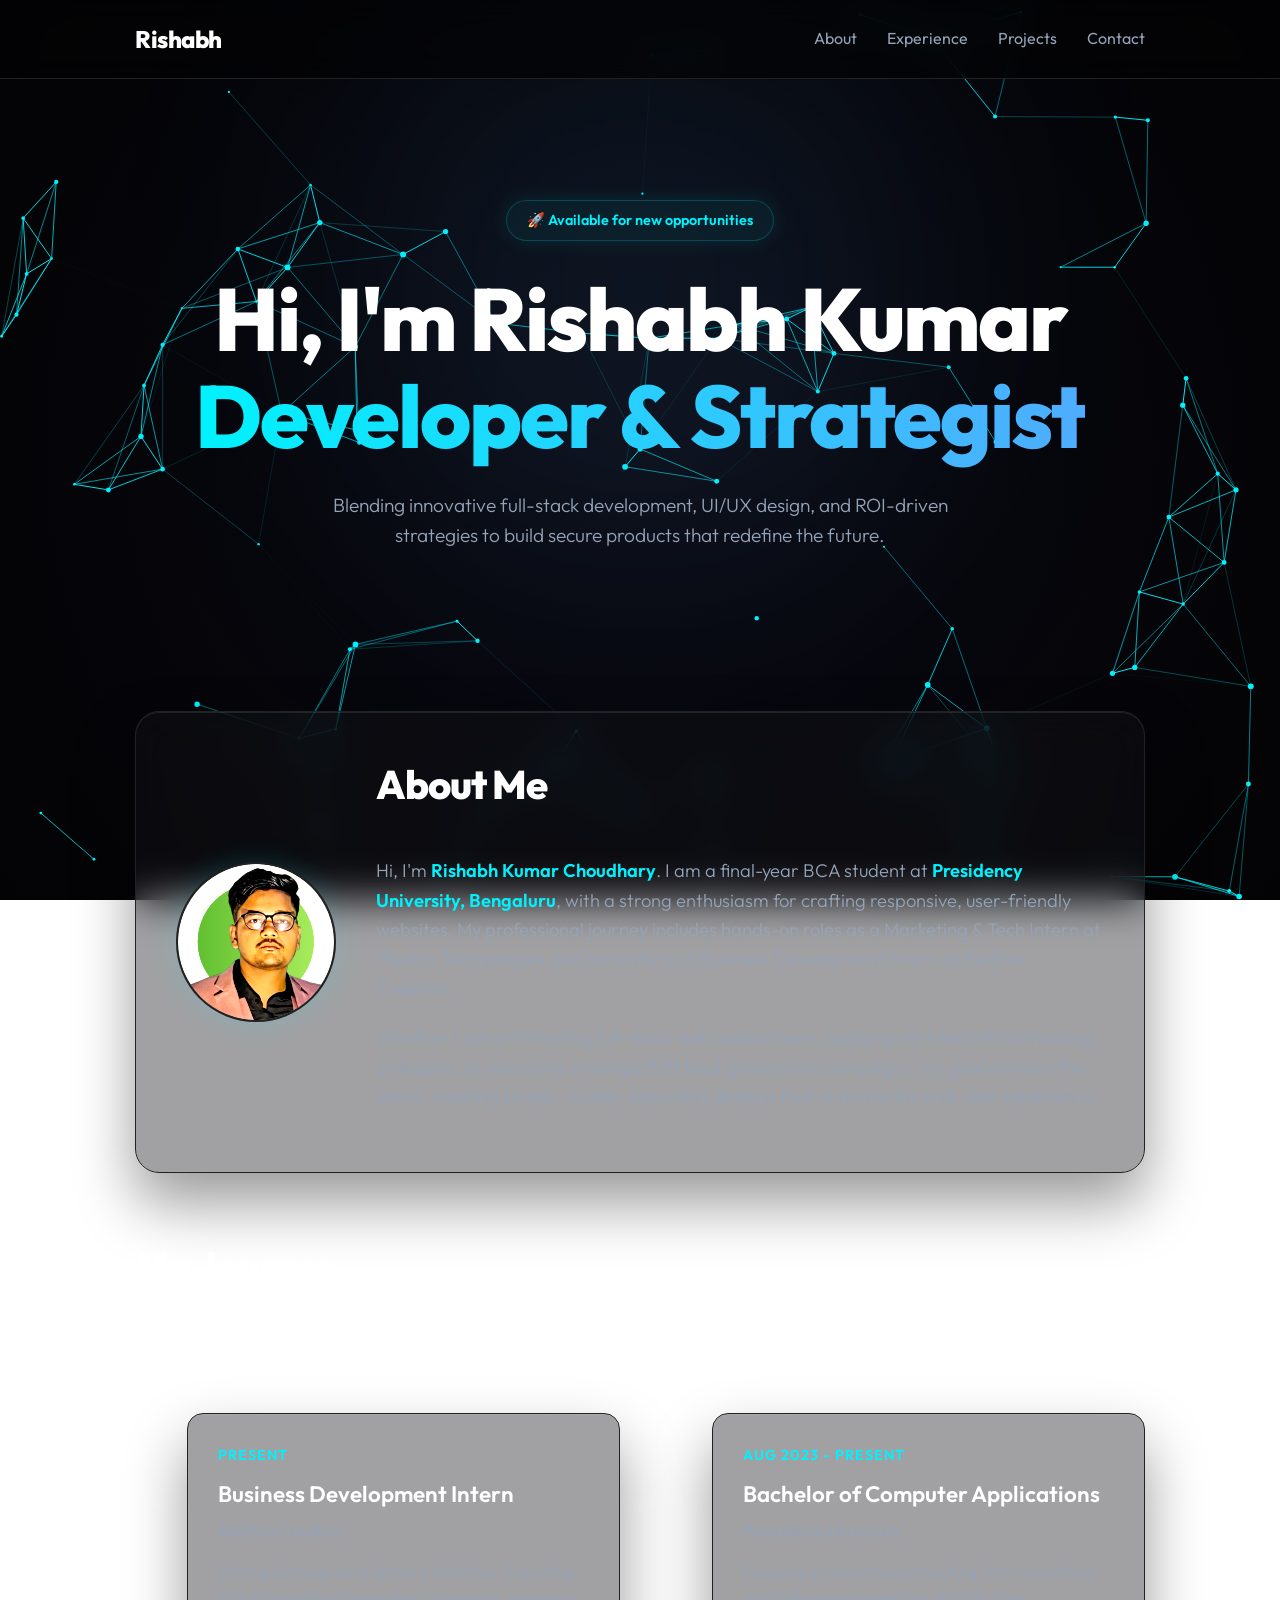
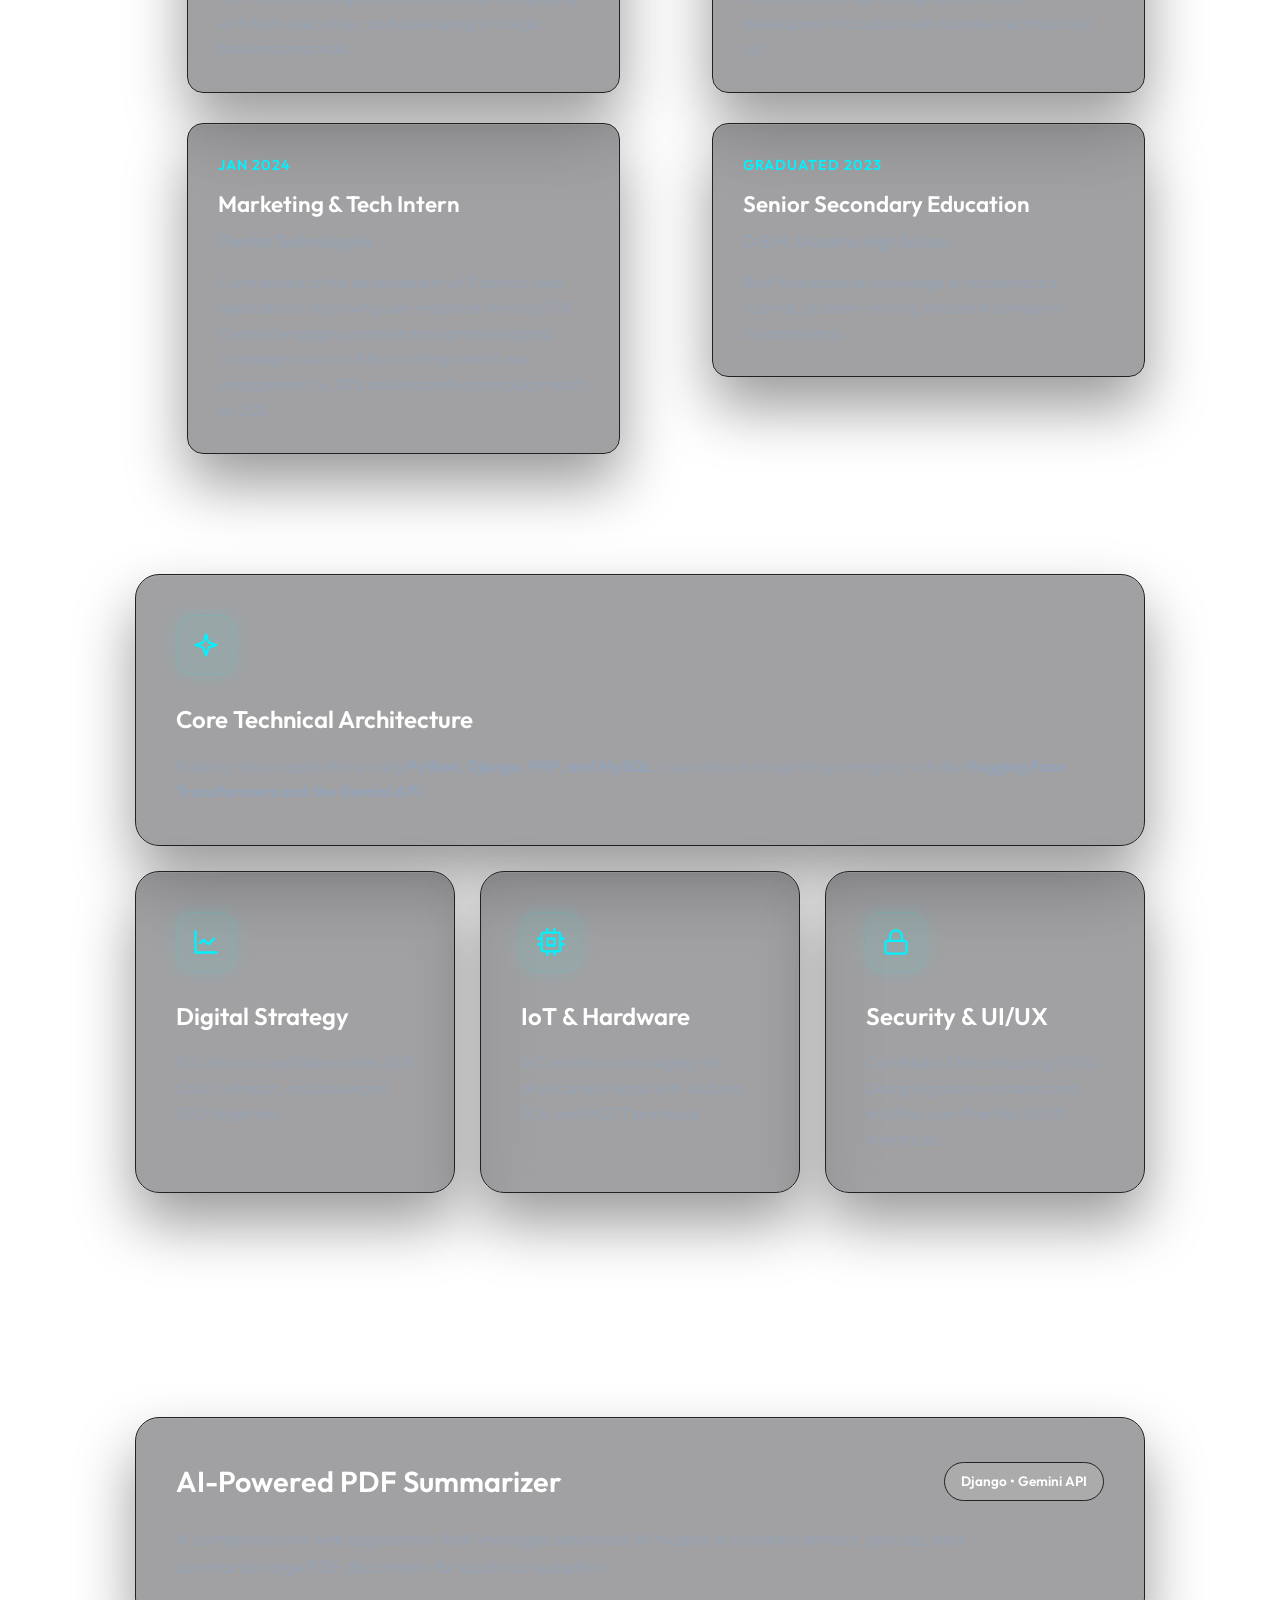
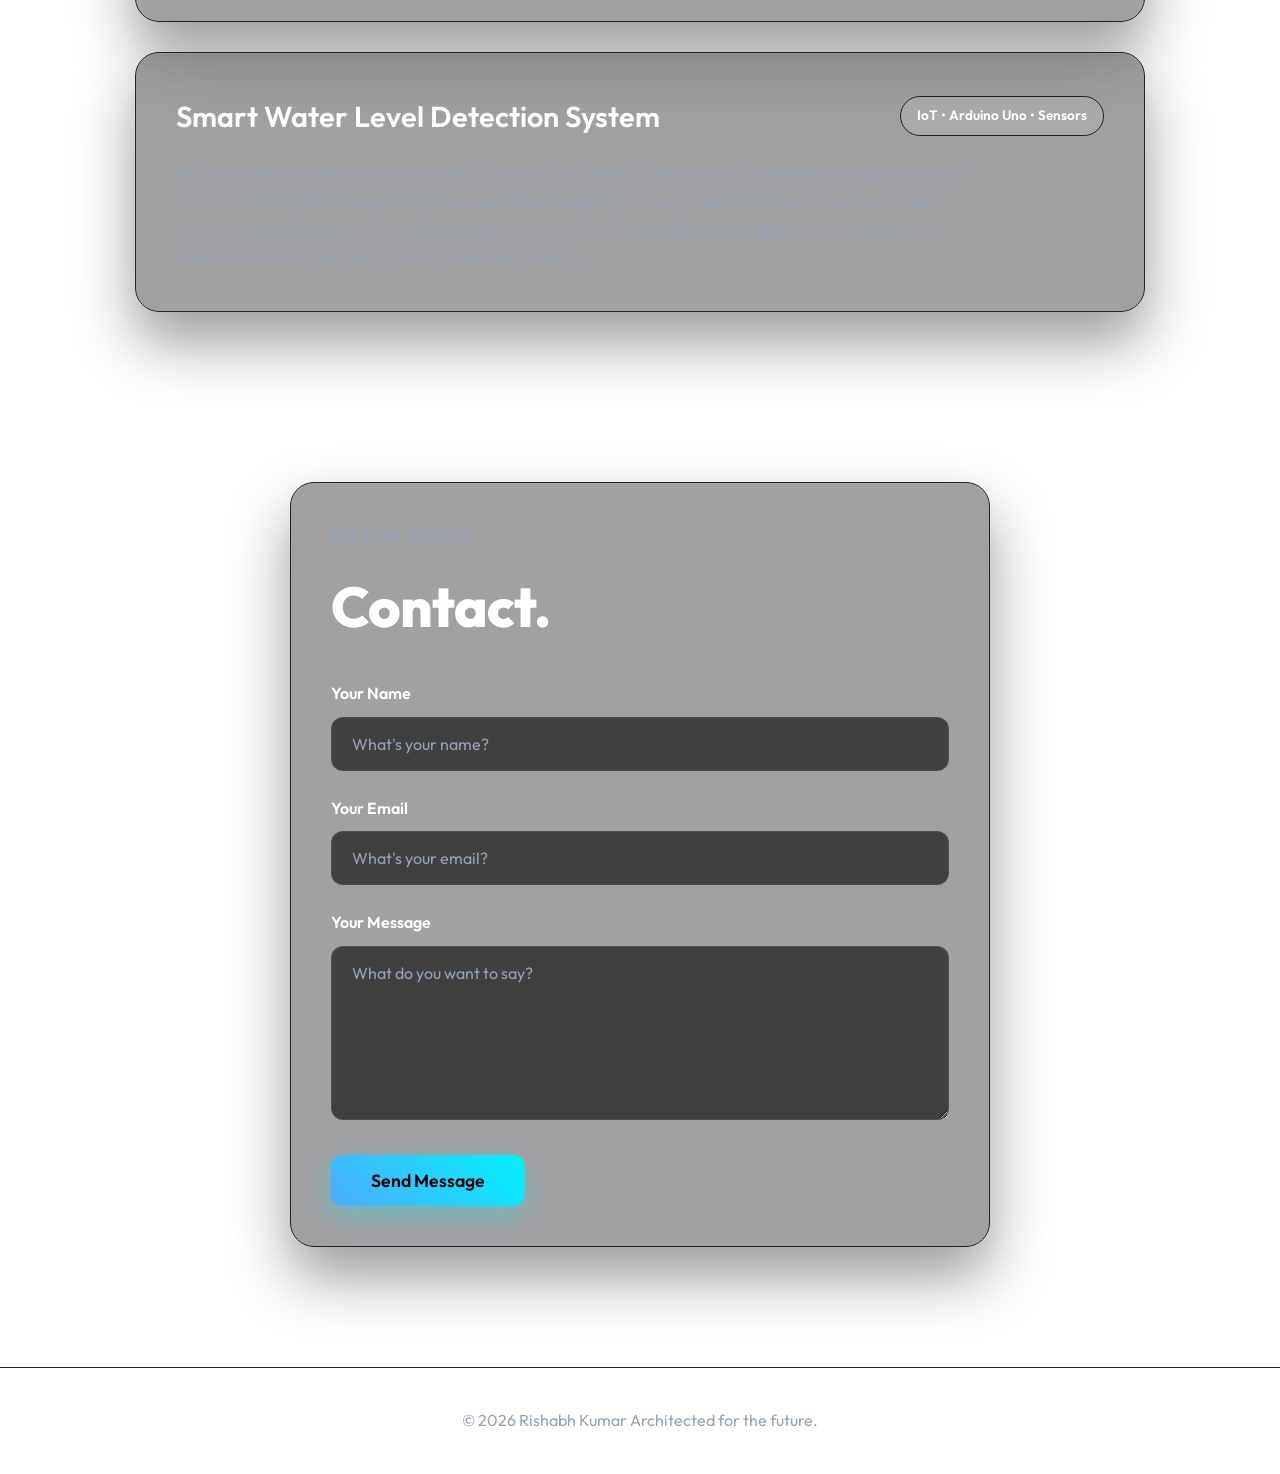
<file: index.html>
<!DOCTYPE html>
<html lang="en">
<head>
    <meta charset="UTF-8">
    <meta name="viewport" content="width=device-width, initial-scale=1.0">
    <title>Rishabh Kumar | Innovator</title>
    <link rel="stylesheet" href="style.css">
    <link href="https://fonts.googleapis.com/css2?family=Outfit:wght@300;400;600;800&display=swap" rel="stylesheet">
</head>
<body>

    <canvas id="bg-canvas"></canvas>

    <nav>
        <div class="nav-content">
            <div class="logo">Rishabh<span class="dot"></span></div>
            <div class="nav-links">
                <a href="#about">About</a>
                <a href="#experience">Experience</a>
                <a href="#work">Projects</a>
                <a href="#contact">Contact</a>
            </div>
        </div>
    </nav>

    <main class="container">
        <header class="hero slide-up">
            <div class="glow-orb"></div>
            <div class="badge">🚀 Available for new opportunities</div>
            <h1>Hi, I'm Rishabh Kumar <br> <span class="gradient-text">Developer & Strategist</span></h1>
            <p>Blending innovative full-stack development, UI/UX design, and ROI-driven strategies to build secure products that redefine the future.</p>
        </header>

        <section class="about-section fade-in" id="about">
            <div class="card glass about-card tilt-card fade-in">
                <div class="card-content">
                    
                    <div class="about-profile-wrap glass">
                        <img src="profile.png" alt="Rishabh Kumar Profile">
                    </div>

                    <div class="about-text-content">
                        <h2 class="section-title">About Me</h2>
                        <div class="about-text">
                            <p>
                                Hi, I'm <strong>Rishabh Kumar Choudhary</strong>. I am a final-year BCA student at <strong>Presidency University, Bengaluru</strong>, with a strong enthusiasm for crafting responsive, user-friendly websites. My professional journey includes hands-on roles as a Marketing & Tech Intern at Plentra Technologies and currently as a Business Development Intern at RedFox Creation.
                            </p>
                            <p>
                                Whether I am architecting full-stack web applications, applying certified ethical hacking principles, or executing strategic B2B lead generation campaigns, my goal remains the same: creating simple, visually appealing designs that enhance the end-user experience.
                            </p>
                        </div>
                    </div>

                </div>
            </div>
        </section>

        <section class="timeline-section fade-in" id="experience">
            <h2 class="section-title">My Journey</h2>
            
            <div class="timeline-container">
                
                <div class="timeline-column">
                    <h3 class="column-title">Experience</h3>
                    <div class="timeline">
                        <div class="timeline-item glass tilt-card fade-in">
                            <div class="timeline-date">Present</div>
                            <div class="timeline-content">
                                <h3>Business Development Intern</h3>
                                <h4>RedFox Creation</h4>
                                <p>Driving business development initiatives. Executing ROI-focused lead generation campaigns, engaging with tech executives, and developing strategic business proposals.</p>
                            </div>
                        </div>

                        <div class="timeline-item glass tilt-card fade-in delay-1">
                            <div class="timeline-date">Jan 2024</div>
                            <div class="timeline-content">
                                <h3>Marketing & Tech Intern</h3>
                                <h4>Plentra Technologies</h4>
                                <p>Contributed to the development of 3 distinct web applications, improving user response times by 15%. Created engaging content and optimized digital campaigns, successfully boosting overall user engagement by 30% and expanding campaign reach by 25%.</p>
                            </div>
                        </div>
                    </div>
                </div>

                <div class="timeline-column">
                    <h3 class="column-title">Education</h3>
                    <div class="timeline">
                        <div class="timeline-item glass tilt-card fade-in delay-2">
                            <div class="timeline-date">Aug 2023 - Present</div>
                            <div class="timeline-content">
                                <h3>Bachelor of Computer Applications</h3>
                                <h4>Presidency University</h4>
                                <p>Focusing on advanced computing, front-end/back-end software engineering, and full-stack development to build a well-rounded technical skill set.</p>
                            </div>
                        </div>

                        <div class="timeline-item glass tilt-card fade-in delay-3">
                            <div class="timeline-date">Graduated 2023</div>
                            <div class="timeline-content">
                                <h3>Senior Secondary Education</h3>
                                <h4>D.B.M.S Kadma High School</h4>
                                <p>Built foundational knowledge in mathematics, science, problem-solving, and early computer fundamentals.</p>
                            </div>
                        </div>
                    </div>
                </div>

            </div>
        </section>

        <section class="bento-grid">
            <div class="card glass bento-large tilt-card fade-in">
                <div class="card-content">
                    <div class="icon-wrap">
                        <svg width="24" height="24" viewBox="0 0 24 24" fill="none" stroke="currentColor" stroke-width="2" stroke-linecap="round" stroke-linejoin="round"><path d="m12 3-1.912 5.813a2 2 0 0 1-1.275 1.275L3 12l5.813 1.912a2 2 0 0 1 1.275 1.275L12 21l1.912-5.813a2 2 0 0 1 1.275-1.275L21 12l-5.813-1.912a2 2 0 0 1-1.275-1.275L12 3Z"/></svg>
                    </div>
                    <h3>Core Technical Architecture</h3>
                    <p>Building robust applications using <strong>Python, Django, PHP, and MySQL</strong>. I specialize in integrating emerging tech like <strong>Hugging Face Transformers and the Gemini API</strong>.</p>
                </div>
            </div>

            <div class="card glass bento-small tilt-card fade-in delay-1">
                <div class="card-content">
                    <div class="icon-wrap">
                        <svg width="24" height="24" viewBox="0 0 24 24" fill="none" stroke="currentColor" stroke-width="2" stroke-linecap="round" stroke-linejoin="round"><path d="M3 3v18h18"/><path d="m19 9-5 5-4-4-3 3"/></svg>
                    </div>
                    <h3>Digital Strategy</h3>
                    <p>ROI-driven Lead Generation, B2B Cold Outreach, and advanced SEO targeting.</p>
                </div>
            </div>

            <div class="card glass bento-small tilt-card fade-in delay-2">
                <div class="card-content">
                    <div class="icon-wrap">
                        <svg width="24" height="24" viewBox="0 0 24 24" fill="none" stroke="currentColor" stroke-width="2" stroke-linecap="round" stroke-linejoin="round"><rect x="4" y="4" width="16" height="16" rx="2" ry="2"/><rect x="9" y="9" width="6" height="6"/><line x1="9" y1="1" x2="9" y2="4"/><line x1="15" y1="1" x2="15" y2="4"/><line x1="9" y1="20" x2="9" y2="23"/><line x1="15" y1="20" x2="15" y2="23"/><line x1="20" y1="9" x2="23" y2="9"/><line x1="20" y1="14" x2="23" y2="14"/><line x1="1" y1="9" x2="4" y2="9"/><line x1="1" y1="14" x2="4" y2="14"/></svg>
                    </div>
                    <h3>IoT & Hardware</h3>
                    <p>IoT architecture bridging the physical and digital with Arduino, BLE, and MQTT protocols.</p>
                </div>
            </div>

            <div class="card glass bento-small tilt-card fade-in delay-3">
                <div class="card-content">
                    <div class="icon-wrap">
                        <svg width="24" height="24" viewBox="0 0 24 24" fill="none" stroke="currentColor" stroke-width="2" stroke-linecap="round" stroke-linejoin="round"><rect x="3" y="11" width="18" height="11" rx="2" ry="2"/><path d="M7 11V7a5 5 0 0 1 10 0v4"/></svg>
                    </div>
                    <h3>Security & UI/UX</h3>
                    <p>Certified in Ethical Hacking (90%). Designing secure systems and intuitive, user-friendly UI/UX interfaces.</p>
                </div>
            </div>
        </section>

        <section class="projects" id="work">
            <h2 class="section-title fade-in">Technical Masterpieces</h2>
            
            <div class="project-list">
                <div class="card glass project-card tilt-card fade-in">
                    <div class="card-content">
                        <div class="project-header">
                            <h3>AI-Powered PDF Summarizer</h3>
                            <span class="tag">Django • Gemini API</span>
                        </div>
                        <p>A comprehensive web application that leverages advanced AI models to instantly extract, process, and summarize large PDF documents for quick consumption.</p>
                    </div>
                </div>

                <div class="card glass project-card tilt-card fade-in delay-1">
                    <div class="card-content">
                        <div class="project-header">
                            <h3>Smart Water Level Detection System</h3>
                            <span class="tag">IoT • Arduino Uno • Sensors</span>
                        </div>
                        <p>An automated hardware solution built to monitor and alert on fluid levels. Engineered using an Arduino Uno microcontroller, the system processes distance data from an ultrasonic sensor to calculate real-time volume. It features a live status readout via a 16x2 LCD interface and triggers an active buzzer mechanism upon reaching critical threshold capacity.</p>
                    </div>
                </div>
            </div>
        </section>

        <section class="contact-area fade-in" id="contact">
            <div class="contact-layout">
                
                <div class="contact-form-card glass tilt-card fade-in">
                    <p class="sub-heading">Get in touch</p>
                    <h2 class="main-heading">Contact.</h2>
                    
                    <form class="contact-form" id="contact-form">
                        <label class="form-label">
                            <span class="label-text">Your Name</span>
                            <input type="text" name="name" id="name" placeholder="What's your name?" class="form-input" required>
                        </label>
                        
                        <label class="form-label">
                            <span class="label-text">Your Email</span>
                            <input type="email" name="email" id="email" placeholder="What's your email?" class="form-input" required>
                        </label>
                        
                        <label class="form-label">
                            <span class="label-text">Your Message</span>
                            <textarea rows="7" name="message" id="message" placeholder="What do you want to say?" class="form-input" required></textarea>
                        </label>
                        
                        <button type="submit" class="btn btn-primary submit-btn">Send Message</button>
                    </form>
                </div>

            </div>
        </section>
    </main>

    <footer>
        <p>&copy; 2026 Rishabh Kumar Architected for the future.</p>
    </footer>

    <script src="script.js"></script>
</body>
</html>
</file>
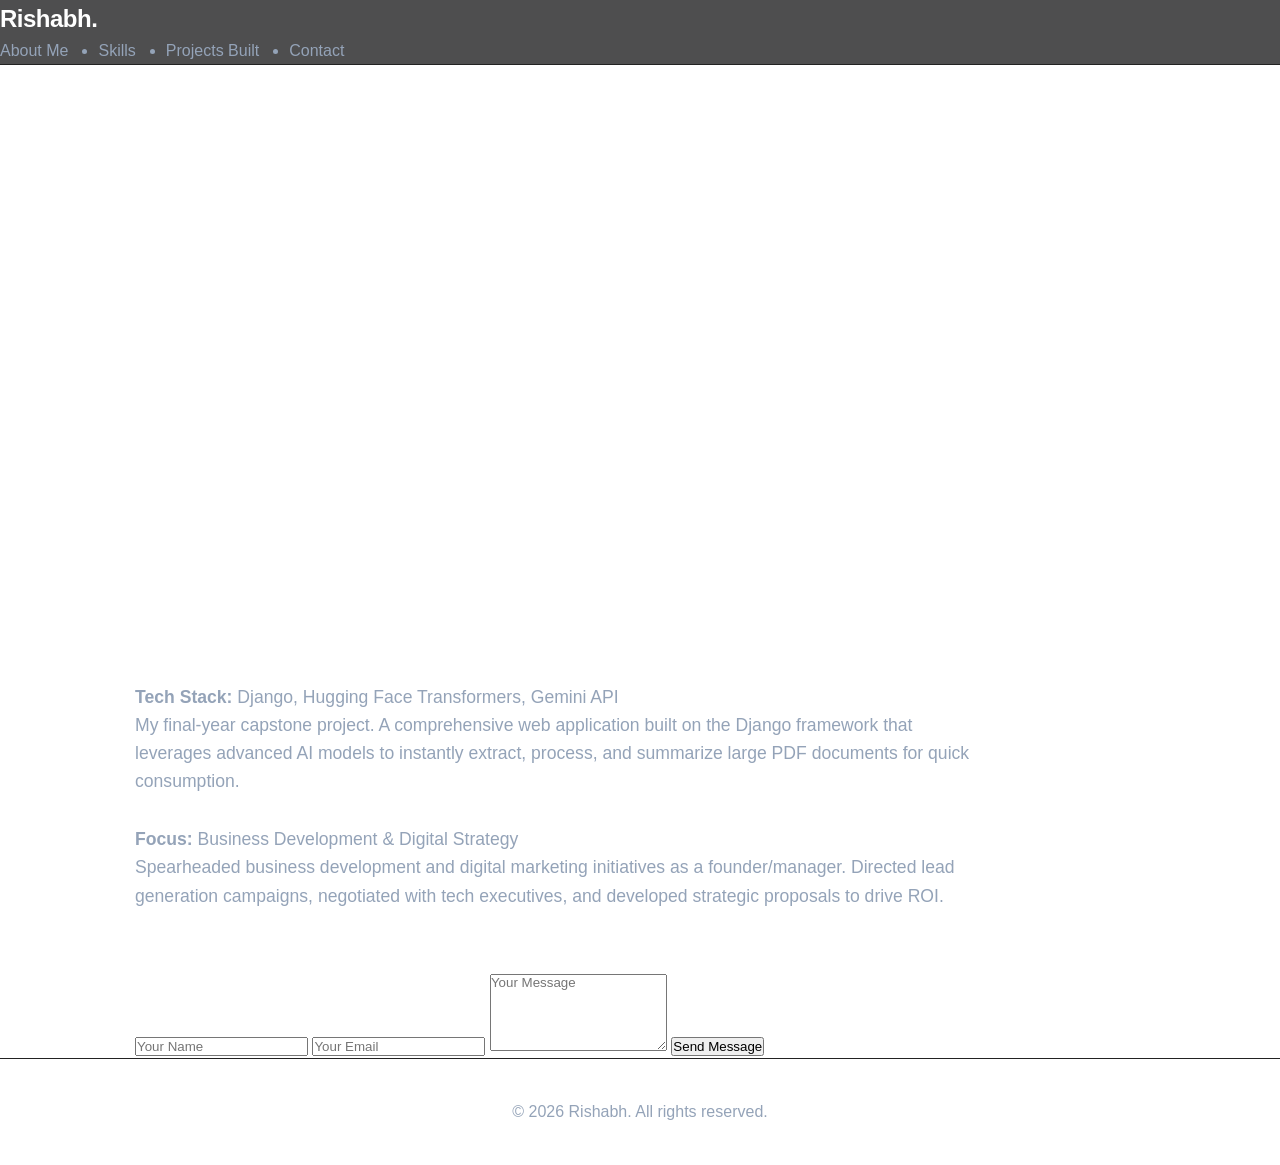
<file: gemini-code-1776959075885.html>
<!DOCTYPE html>
<html lang="en">
<head>
    <meta charset="UTF-8">
    <meta name="viewport" content="width=device-width, initial-scale=1.0">
    <title>Rishabh | Personal Portfolio</title>
    <link rel="stylesheet" href="style.css">
</head>
<body>

    <nav>
        <div class="logo">Rishabh.</div>
        <ul class="nav-links">
            <li><a href="#about">About Me</a></li>
            <li><a href="#skills">Skills</a></li>
            <li><a href="#projects">Projects Built</a></li>
            <li><a href="#contact">Contact</a></li>
        </ul>
    </nav>

    <section id="about" class="section">
        <div class="container">
            <h1>Hi, I'm Rishabh</h1>
            <h2>Final-Year BCA Student & Business Development Professional</h2>
            <p>
                I am a final-year Bachelor of Computer Applications (BCA) student with a unique blend of technical expertise and business acumen. As a founder at RedFox Creation and an experienced business development professional, I specialize in bridging the gap between innovative technology and strategic market growth. I am passionate about full-stack web development, emerging AI technologies, and crafting ROI-driven digital strategies.
            </p>
        </div>
    </section>

    <section id="skills" class="section bg-light">
        <div class="container">
            <h2>My Skills</h2>
            <div class="skills-grid">
                <div class="skill-category">
                    <h3>Web Development</h3>
                    <ul>
                        <li>Python & Django (MVT Architecture)</li>
                        <li>PHP & MySQL</li>
                        <li>AngularJS</li>
                        <li>HTML, CSS, JavaScript</li>
                    </ul>
                </div>
                <div class="skill-category">
                    <h3>Digital Marketing & Strategy</h3>
                    <ul>
                        <li>ROI-driven Lead Generation</li>
                        <li>SEO & Paid Advertisements</li>
                        <li>B2B Cold Outreach (LinkedIn)</li>
                        <li>Influencer Marketing</li>
                    </ul>
                </div>
                <div class="skill-category">
                    <h3>Emerging Tech & Tools</h3>
                    <ul>
                        <li>Hugging Face Transformers</li>
                        <li>Gemini API Integration</li>
                        <li>IoT (Arduino, BLE, MQTT, 6LoWPAN)</li>
                        <li>Financial Modeling</li>
                    </ul>
                </div>
            </div>
        </div>
    </section>

    <section id="projects" class="section">
        <div class="container">
            <h2>Projects Built</h2>
            <div class="projects-grid">
                <div class="project-card">
                    <h3>AI-Powered PDF Summarizer</h3>
                    <p class="tech-stack"><strong>Tech Stack:</strong> Django, Hugging Face Transformers, Gemini API</p>
                    <p>My final-year capstone project. A comprehensive web application built on the Django framework that leverages advanced AI models to instantly extract, process, and summarize large PDF documents for quick consumption.</p>
                </div>
                <div class="project-card">
                    <h3>RedFox Creation Initiatives</h3>
                    <p class="tech-stack"><strong>Focus:</strong> Business Development & Digital Strategy</p>
                    <p>Spearheaded business development and digital marketing initiatives as a founder/manager. Directed lead generation campaigns, negotiated with tech executives, and developed strategic proposals to drive ROI.</p>
                </div>
            </div>
        </div>
    </section>

    <section id="contact" class="section bg-light">
        <div class="container">
            <h2>Let's Connect</h2>
            <p>Currently transitioning into a new role, but always open to discussing technology, business development, or Indian Constitutional Law.</p>
            <form id="contact-form">
                <input type="text" id="name" placeholder="Your Name" required>
                <input type="email" id="email" placeholder="Your Email" required>
                <textarea id="message" rows="5" placeholder="Your Message" required></textarea>
                <button type="submit" class="btn">Send Message</button>
            </form>
        </div>
    </section>

    <footer>
        <p>&copy; 2026 Rishabh. All rights reserved.</p>
    </footer>

    <script src="script.js"></script>
</body>
</html>
</file>
<file: style.css>
:root {
    --bg-main: transparent; 
    --text-primary: #ffffff;
    --text-secondary: #94a3b8;
    
    --neon-cyan: #00f2fe;
    --neon-blue: #4facfe;
    
    --glass-bg: rgba(20, 20, 25, 0.4);
    --glass-border: rgba(255, 255, 255, 0.08);
    --glass-glow: rgba(0, 242, 254, 0.1);
    --border-color: #222222;
    --accent: #ffffff;
}

* {
    margin: 0;
    padding: 0;
    box-sizing: border-box;
    font-family: 'Outfit', sans-serif;
    scroll-behavior: smooth;
}

#bg-canvas {
    position: fixed;
    top: 0; left: 0; width: 100vw; height: 100vh;
    z-index: -1;
    background: radial-gradient(circle at center, #0a0a12 0%, #030305 100%);
    pointer-events: none; 
}

html, body {
    background-color: var(--bg-main);
    color: var(--text-primary);
    line-height: 1.6;
    overflow-x: hidden;
}

a { text-decoration: none; color: inherit; }

.container { max-width: 1050px; margin: 0 auto; padding: 0 20px; position: relative; z-index: 10; }

nav {
    position: fixed; top: 0; width: 100%;
    backdrop-filter: blur(15px); -webkit-backdrop-filter: blur(15px);
    background: rgba(3, 3, 5, 0.7);
    border-bottom: 1px solid var(--border-color);
    z-index: 100;
}
.nav-content { max-width: 1050px; margin: 0 auto; padding: 20px; display: flex; justify-content: space-between; align-items: center; }
.logo { font-weight: 800; font-size: 1.5rem; letter-spacing: -0.5px; color: var(--accent); }
.logo .dot { color: var(--neon-cyan); }
.nav-links { display: flex; gap: 30px; font-size: 1rem; font-weight: 400; color: var(--text-secondary); }
.nav-links a:hover { color: var(--neon-cyan); transition: color 0.3s ease; text-shadow: 0 0 10px rgba(0,242,254,0.5); }

.hero { padding: 200px 0 120px; text-align: center; position: relative; }
.glow-orb { position: absolute; top: 40%; left: 50%; transform: translate(-50%, -50%); width: 400px; height: 400px; background: var(--neon-blue); filter: blur(150px); opacity: 0.15; z-index: -1; pointer-events: none; }
.badge { display: inline-block; padding: 8px 20px; background: rgba(0, 242, 254, 0.05); color: var(--neon-cyan); border: 1px solid rgba(0, 242, 254, 0.2); border-radius: 100px; font-size: 0.9rem; font-weight: 600; margin-bottom: 30px; box-shadow: 0 0 20px rgba(0,242,254,0.1); }
.hero h1 { font-size: clamp(3rem, 7vw, 5.5rem); font-weight: 800; line-height: 1.1; letter-spacing: -2px; margin-bottom: 25px; }
.gradient-text { background: linear-gradient(270deg, #00f2fe, #4facfe, #00f2fe); background-size: 200% auto; -webkit-background-clip: text; -webkit-text-fill-color: transparent; animation: shine 4s linear infinite; }
@keyframes shine { to { background-position: 200% center; } }
.hero p { color: var(--text-secondary); font-size: 1.2rem; max-width: 650px; margin: 0 auto 40px; font-weight: 300; }

.glass {
    background: var(--glass-bg);
    backdrop-filter: blur(20px); -webkit-backdrop-filter: blur(20px);
    border: 1px solid var(--border-color); border-radius: 24px;
    box-shadow: 0 30px 60px rgba(0,0,0,0.4), inset 0 1px 0 rgba(255,255,255,0.1);
    position: relative; overflow: hidden;
}

.tilt-card { transform-style: preserve-3d; }
.tilt-card::before {
    content: ""; position: absolute; top: 0; left: 0; right: 0; bottom: 0;
    background: radial-gradient(800px circle at var(--mouse-x) var(--mouse-y), rgba(0, 242, 254, 0.1), transparent 40%);
    opacity: 0; transition: opacity 0.3s; pointer-events: none; z-index: 0;
}
.tilt-card:hover::before { opacity: 1; }
.tilt-card:hover { border-color: rgba(255, 255, 255, 0.2); box-shadow: 0 30px 60px rgba(0,0,0,0.5), 0 0 40px var(--glass-glow); z-index: 10; }
.card-content { position: relative; z-index: 2; padding: 40px; transform: translateZ(30px); }

.section-title { font-size: 2.5rem; margin-bottom: 40px; font-weight: 800; letter-spacing: -1px; }

/* About Me */
.about-section { margin-bottom: 60px; }
.about-card .card-content { display: flex; gap: 40px; align-items: center; }
.about-profile-wrap { flex-shrink: 0; width: 160px; height: 160px; border-radius: 50%; overflow: hidden; border: 2px solid var(--border-color); box-shadow: 0 0 30px rgba(0, 242, 254, 0.15); background: rgba(0,0,0,0.2); }
.about-profile-wrap img { width: 100%; height: 100%; object-fit: cover; filter: contrast(1.1) brightness(1.05); }
.about-text-content { flex: 1; }
.about-text p { color: var(--text-secondary); font-size: 1.15rem; margin-bottom: 20px; font-weight: 300; }
.about-text strong { color: var(--neon-cyan); font-weight: 600; }

/* Timeline */
.timeline-section { margin-bottom: 120px; }
.timeline-container { display: grid; grid-template-columns: repeat(2, 1fr); gap: 40px; }
.column-title { font-size: 1.8rem; margin-bottom: 30px; color: #fff; font-weight: 600; letter-spacing: -0.5px; }
.timeline { display: flex; flex-direction: column; gap: 30px; position: relative; border-left: 2px solid var(--glass-border); margin-left: 15px; padding-left: 35px; }
.timeline-item { padding: 30px; border-radius: 16px; border: 1px solid var(--border-color); }
.timeline-item .card-content { padding: 0; transform: none; } 
.timeline-item::before { content: ''; position: absolute; left: -48px; top: 35px; width: 24px; height: 24px; border-radius: 50%; background: var(--bg-main); border: 4px solid var(--neon-cyan); box-shadow: 0 0 15px rgba(0, 242, 254, 0.5); z-index: 3; }
.timeline-date { color: var(--neon-cyan); font-weight: 600; margin-bottom: 10px; letter-spacing: 1px; font-size: 0.9rem; text-transform: uppercase; }
.timeline-content h3 { font-size: 1.4rem; color: #fff; margin-bottom: 5px; font-weight: 600; }
.timeline-content h4 { font-size: 1.05rem; color: var(--text-secondary); margin-bottom: 15px; font-weight: 400; }
.timeline-content p { color: var(--text-secondary); font-weight: 300; line-height: 1.6; }

/* Bento Grid */
.bento-grid { display: grid; grid-template-columns: repeat(3, 1fr); gap: 25px; margin-bottom: 120px; }
.bento-large { grid-column: span 3; }
.bento-small { grid-column: span 1; }
.bento-grid h3 { font-size: 1.5rem; margin-bottom: 15px; font-weight: 600; }
.bento-grid p { color: var(--text-secondary); font-weight: 300; font-size: 1rem; }
.icon-wrap { display: inline-flex; padding: 15px; background: rgba(0,242,254,0.05); border-radius: 16px; margin-bottom: 25px; border: 1px solid rgba(0,242,254,0.1); color: var(--neon-cyan); box-shadow: 0 0 20px rgba(0,242,254,0.1); }
.icon-wrap svg { width: 28px; height: 28px; }

/* Projects */
.projects { margin-bottom: 120px; }
.project-list { display: flex; flex-direction: column; gap: 30px; }
.project-header { display: flex; justify-content: space-between; align-items: center; margin-bottom: 20px; }
.project-header h3 { font-size: 1.8rem; font-weight: 600; }
.tag { background: rgba(255,255,255,0.1); color: #fff; padding: 8px 16px; border-radius: 100px; font-size: 0.85rem; font-weight: 600; border: 1px solid var(--border-color); }
.project-card p { color: var(--text-secondary); max-width: 85%; font-size: 1.1rem; font-weight: 300; }

/* Contact Form */
.contact-area { margin-bottom: 120px; padding-top: 50px; }
.contact-layout { display: flex; justify-content: center; }
.contact-form-card { width: 100%; max-width: 700px; padding: 40px; position: relative; overflow: hidden; }
.sub-heading { font-size: 1.1rem; color: var(--text-secondary); text-transform: uppercase; letter-spacing: 2px; margin-bottom: 10px; font-weight: 600; }
.main-heading { font-size: 3.5rem; font-weight: 800; margin-bottom: 30px; color: #fff; letter-spacing: -1px; }
.contact-form { display: flex; flex-direction: column; gap: 25px; }
.form-label { display: flex; flex-direction: column; gap: 10px; }
.label-text { font-weight: 600; color: #fff; font-size: 1rem; }
.form-input { background-color: rgba(0, 0, 0, 0.6); border: 1px solid var(--glass-border); border-radius: 12px; padding: 16px 20px; color: #fff; font-size: 1rem; outline: none; transition: all 0.3s ease; font-family: inherit; resize: vertical; }
.form-input::placeholder { color: var(--text-secondary); }
.form-input:focus { border-color: var(--neon-cyan); box-shadow: 0 0 15px rgba(0, 242, 254, 0.15); }
.submit-btn { align-self: flex-start; padding: 14px 40px; font-size: 1.1rem; margin-top: 10px; border-radius: 12px; font-weight: 600; cursor: pointer; border: none; background: linear-gradient(45deg, var(--neon-blue), var(--neon-cyan)); color: #000; box-shadow: 0 10px 25px rgba(0, 242, 254, 0.3); transition: all 0.3s; }
.submit-btn:hover { transform: translateY(-3px); box-shadow: 0 15px 35px rgba(0, 242, 254, 0.5); }

footer { text-align: center; padding: 40px; color: var(--text-secondary); font-size: 1rem; border-top: 1px solid var(--border-color); }

/* Animations */
.slide-up { animation: slideUp 1s cubic-bezier(0.16, 1, 0.3, 1) forwards; }
@keyframes slideUp { from { opacity: 0; transform: translateY(40px); } to { opacity: 1; transform: translateY(0); } }
.fade-in { opacity: 0; transform: translateY(30px); transition: opacity 0.8s ease-out, transform 0.8s ease-out; }
.fade-in.visible { opacity: 1; transform: translateY(0); }
.delay-1 { transition-delay: 0.15s; } .delay-2 { transition-delay: 0.3s; } .delay-3 { transition-delay: 0.45s; }

/* Responsive Adjustments */
@media (max-width: 900px) {
    .bento-grid { grid-template-columns: 1fr; }
    .bento-large, .bento-small { grid-column: span 1; }
    .project-header { flex-direction: column; align-items: flex-start; gap: 15px; }
    .project-card p { max-width: 100%; }
    .tilt-card { transform: none !important; }
    .about-card .card-content { flex-direction: column; text-align: center; gap: 30px; }
    .timeline-container { grid-template-columns: 1fr; gap: 60px; }
    .timeline { margin-left: 10px; padding-left: 25px; }
    .timeline-item::before { left: -39px; width: 20px; height: 20px; border-width: 3px; }
}
</file>
